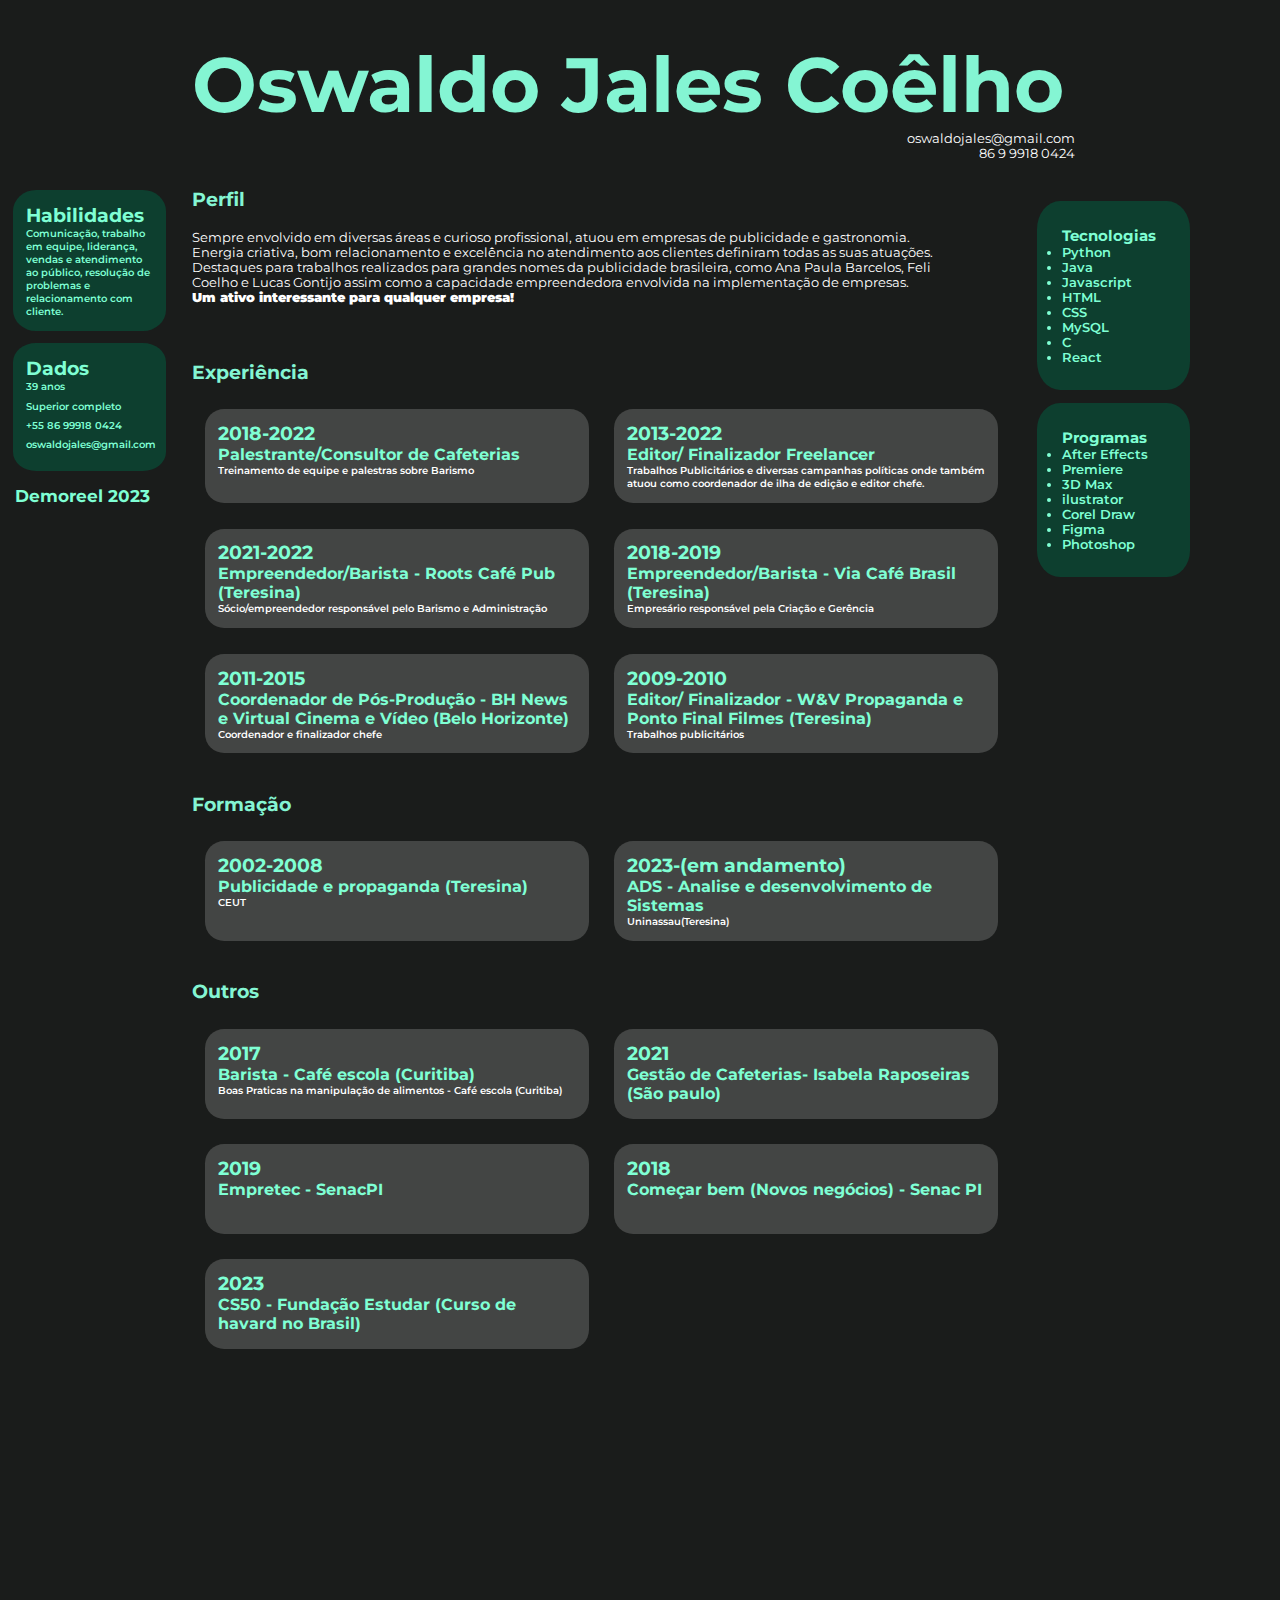
<file: v01/index.html>
<!DOCTYPE html>
<html lang="pt-BR">
<head>
    <meta charset="UTF-8">
    <meta name="viewport" content="width=device-width, initial-scale=1.0">
    <title>Oswaldo Jales</title>
    <link rel="stylesheet" href="style.css">
</head>
<body>

    <h1>Oswaldo Jales Coêlho</h1>
    <p id='email'>oswaldojales@gmail.com</p>
    <p id='celular'>86 9 9918 0424</p>

    <div id="perfil">
        <h2>Perfil</h2>
        <p>Sempre envolvido em diversas áreas e curioso profissional, atuou em empresas de
        publicidade e gastronomia.</p>
        <p>Energia criativa, bom relacionamento e excelência no
        atendimento aos clientes definiram todas as suas atuações. </p>
        <p>Destaques para trabalhos realizados para grandes nomes da publicidade brasileira, como Ana Paula Barcelos, Feli
        Coelho e Lucas Gontijo assim como a capacidade empreendedora envolvida na
        implementação de empresas. </p>
        <p id="destaque">Um ativo interessante para qualquer empresa!</p>
    </div>

    <section id="esquerda">
        <div id='habilidades'>
            <h4>Habilidades</h4>
            <p>Comunicação, trabalho em  equipe, liderança, vendas e atendimento ao público, resolução de problemas e relacionamento com cliente.</p>
        </div>

        <div id='dados'>
            <h4> Dados</h4>
            <p>39 anos</p>
            <p>Superior completo</p>
            <p>+55 86 99918 0424</p>
            <p>oswaldojales@gmail.com</p>
        </div>

        <h4 id="demoreel">Demoreel  2023</h4>
    </section>

    <section id="direita">


<div id="tecnologias">
    <h3>Tecnologias</h3>
    <ul>
        <li>Python</li>
        <li>Java</li>
        <li>Javascript</li>
        <li>HTML</li>
        <li>CSS</li>
        <li>MySQL</li>
        <li>C</li>
        <li>React</li>
    </ul>
</div>

<div id="programas">

    <h3>Programas</h3>
    <ul>
        <li>After Effects</li>
        <li>Premiere</li>
        <li>3D Max</li>
        <li>ilustrator</li>
        <li>Corel Draw</li>
        <li>Figma</li>
        <li>Photoshop</li>
    </ul>
    </div>

    </section>

    <main id="center">
        <h2 id="excelência">Experiência</h2>

    <div id="expositor">

        <article id="trabalhos">
            <h3>2018-2022</h3>
            <h4>Palestrante/Consultor de Cafeterias</h4>
            <p>Treinamento de equipe e palestras sobre Barismo</p>
        </article>

        <article id="trabalhos">
            <h3>2013-2022</h3>
            <h4>Editor/ Finalizador Freelancer</h4>
            <p>Trabalhos Publicitários e diversas campanhas políticas onde também atuou
            como coordenador de ilha de edição e editor chefe.</p>
        </article>

        <article id="trabalhos">
            <h3>2021-2022</h3>
            <h4>Empreendedor/Barista - Roots Café Pub (Teresina)</h4>
            <p>Sócio/empreendedor responsável pelo Barismo e Administração</p>
        </article>

        <article id="trabalhos">
            <h3>2018-2019</h3>
            <h4>Empreendedor/Barista - Via Café Brasil (Teresina)</h4>
            <p>Empresário responsável pela Criação e Gerência</p>
        </article>

        <article id="trabalhos">
            <h3> 2011-2015</h3>
            <h4>Coordenador de Pós-Produção - BH News e Virtual Cinema e Vídeo (Belo Horizonte)</h4>
            <p>Coordenador e finalizador chefe</p>
        </article>

        <article id="trabalhos">
            <h3>  2009-2010</h3>
            <h4>Editor/ Finalizador - W&V Propaganda e Ponto Final Filmes (Teresina)</h4>
            <p> Trabalhos publicitários</p>
        </article>

    </div>

    <h2 id="excelência">Formação</h2>

    <div id="expositor">

        <article id="trabalhos">
            <h3>2002-2008</h3>
            <h4>Publicidade e propaganda (Teresina)</h4>
            <p>CEUT </p>
        </article>

        <article id="trabalhos">
            <h3>2023-(em andamento)</h3>
            <h4>ADS - Analise e desenvolvimento de Sistemas</h4>
            <p>Uninassau(Teresina)</p>
        </article>

    </div>

</div>

<h2 id="excelência">Outros</h2>

<main id="expositor">

    <article id="trabalhos">
        <h3>2017</h3>
        <h4>Barista - Café escola (Curitiba)</h4>
        <p>Boas Praticas na manipulação de alimentos - Café escola (Curitiba)</p>
    </article>

    <article id="trabalhos">
        <h3> 2021</h3>
        <h4>Gestão de Cafeterias- Isabela Raposeiras (São paulo)</h4>
        <p></p>
    </article>

    <article id="trabalhos">
        <h3> 2019</h3>
        <h4>Empretec - SenacPI</h4>
        <p></p>
    </article>

    <article id="trabalhos">
        <h3>2018</h3>
        <h4>Começar bem (Novos negócios) - Senac PI</h4>
        <p></p>
    </article>

    <article id="trabalhos">
        <h3>2023</h3>
        <h4>CS50 - Fundação Estudar (Curso de havard no Brasil)</h4>
        <p></p>
    </article>

</div>


        
    </main>
    

</body>
</html>
</file>
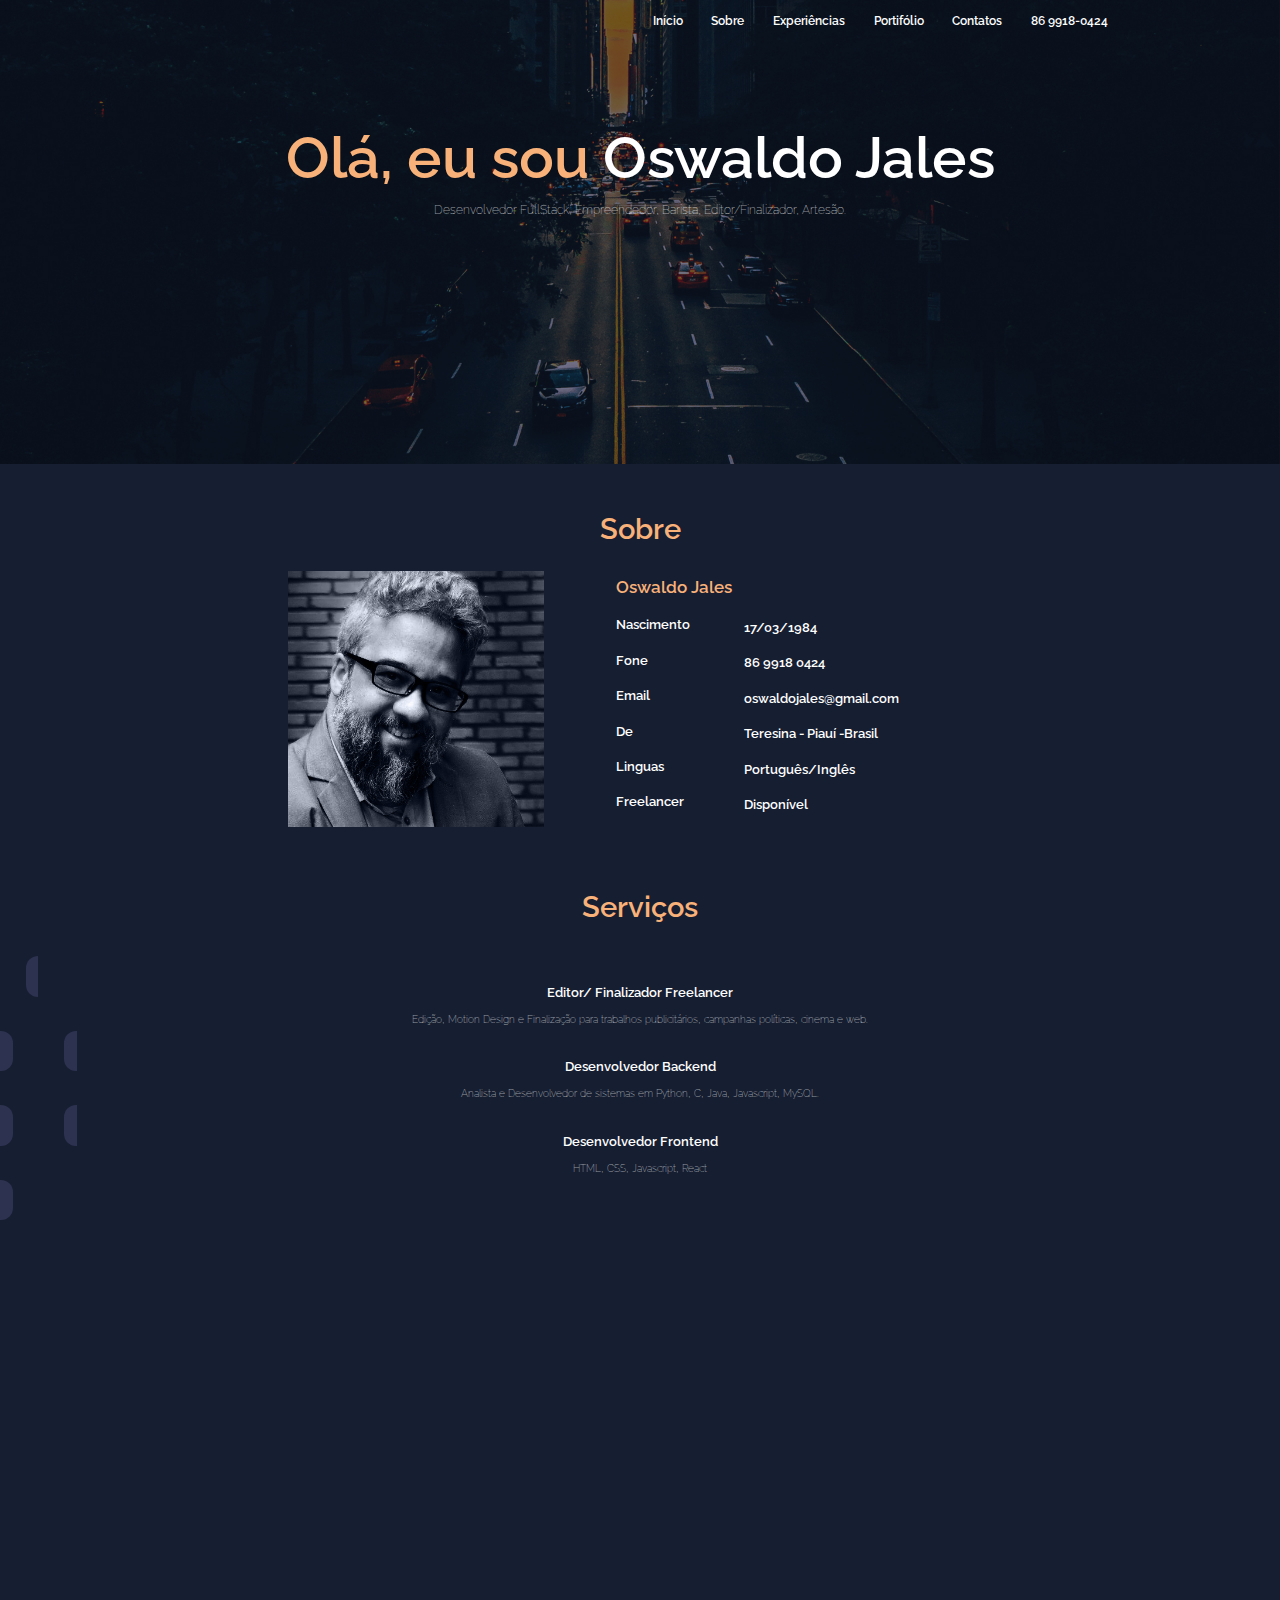
<file: v02/index.html>
<!DOCTYPE html>
<html lang="pt-br">
<head>
    <meta charset="UTF-8">
    <meta name="viewport" content="width=device-width, initial-scale=1.0">
    <title>Oswaldo Jales</title>
    <link rel="stylesheet" href="style.css">
</head>
<body>
<img src="imagens/top_image.jpg" alt="Cidade" id="imagemtopo">
<nav id="menu">
    <ul>
        <li>Início</li>
        <li>Sobre</li>
        <li>Experiências</li>
        <li>Portifólio</li>
        <li>Contatos</li>
        <li> 86 9918-0424</li>
    </ul>
</nav>

<header>
    <h1 id="amarelo">Olá, eu sou </h1>
    <h1>Oswaldo Jales</h1>
    <p>Desenvolvedor FullStack, Empreendedor, Barista, Editor/Finalizador, Artesão.</p>

</header>

<div id="sobre">
    <h2>Sobre</h2>

    <div id="fotooswaldo">
        <img src="imagens/oswaldo.jpg" alt="Oswaldo" id="imagemoswaldo">
    </div>

    <div>
        <ul id="perfilinfo">
            <li id="sobreoswaldo">Oswaldo Jales</li>
            <li>Nascimento</li>
            <li>Fone</li>
            <li>Email</li>
            <li>De</li>
            <li>Linguas</li>
            <li>Freelancer</li>
        </ul>
    </div>

    <div >
        <ul id="perfilinfo2">
            <li>17/03/1984</li>
            <li>86 9918 0424</li>
            <li>oswaldojales@gmail.com</li>
            <li>Teresina - Piauí -Brasil</li>
            <li>Português/Inglês</li>
            <li>Disponível</li>
        </ul>
    </div>
</div>

<div id="serviços">
    <h2>Serviços</h2>
    
    <div id="expositor">
        <article>
            <h4>Editor/ Finalizador Freelancer</h4>
            <p>Edição, Motion Design e Finalização para trabalhos publicitários, campanhas políticas, cinema e web.</p>
        </article>

        <article>
            <h4>Desenvolvedor Backend</h4>
            <p>Analista e Desenvolvedor de sistemas em Python, C, Java, Javascript, MySQL. </p>
        </article>

        <article>
            <h4>Desenvolvedor Frontend</h4>
            <p>HTML, CSS, Javascript, React</p>
        </article>
    </div>

</div>








</body>
</html>
</file>
<file: v01/style.css>
@import url('https://fonts.googleapis.com/css2?family=Montserrat:wght@300;700&display=swap');

*{
    margin: 0px;
    padding: 0px;
    border: 0px;
    font-family: 'Montserrat', sans-serif;
    box-sizing: border-box ;
}
body{
    background-color: rgb(26, 28, 27);;
}

h1{
    color: rgb(132, 245, 211);
    font-size: 6vmax;
    padding-left: 15vmax;
    padding-top: 3vmax;
    padding-bottom: 0px;
}

#email {
    color: rgb(255, 255, 255);
    text-align: right;
    font-size: 1vmax;
    padding-right: 16vmax;
    padding-top: 0px;

}

#celular {
    text-align: right;
    color: rgb(255, 255, 255);
    font-size: 1vmax;
    padding-right: 16vmax;
    padding-top: 0px;

}

#perfil {
    color: rgb(132, 245, 211);
    font-size: 1vmax;
    padding-left: 15vmax;
    padding-top: 2vmax;
}
#perfil h2{
    padding-bottom: 1.5vmax;

}

#perfil p{
    color: rgb(255, 255, 255);
    max-width: 60vmax;
}

#destaque {
    color: rgb(237, 246, 117);
    font-weight: 1000;
    font-size: 1vmax;
}

#esquerda {
    position: relative;
    max-width: 14vmax;
    top: -10vmax;
}

#direita {
    left: 80vmax;
    position: relative;
    max-width: 14vmax;
    top: -35vmax;
}

#center {
    position: relative;
    top: -55vmax;

}

#excelência {
    color: rgb(132, 245, 211);
    font-size: 1.5vmax;
    padding-left: 15vmax;
    padding-top: 2vmax;
}
#expositor{
    margin-left: 15vmax;
    margin-top: 1vmax;
    display: inline-flex;
    max-width: 80vmax;
    flex-wrap: wrap;
}

#trabalhos {
    background-color:rgb(67, 69, 68);
    color: aquamarine;
    margin: 1vmax;
    padding: 1vmax;
    border-radius: 1.5vmax;
    max-width: 15vmax;
    min-width: 30vmax;
    min-height: 7vmax;

}

#trabalhos p{
    color: white;
    font-size: 0.8vmax;
    font-weight: 600;
}


#habilidades {
    background-color: rgb(13, 63, 47);
    max-width: 13vmax;
    margin: 1vmax;
    padding: 1vmax;
    position: relative;
    border-radius: 15%;
}

#habilidades h4{
    color:aquamarine;
    font-size: 1.5vmax;
}

#habilidades p{
    color: aquamarine;
    font-size: 0.8vmax;
    font-weight: 600;
}

#dados {
    background-color: rgb(13, 63, 47);
    max-width: 13vmax;
    margin: 1vmax;
    padding: 1vmax;
    position: relative;
    border-radius: 15%;
}

#dados h4{
    color:aquamarine;
    font-size: 1.5vmax;
}

#dados p{
    color: aquamarine;
    font-size: 0.8vmax;
    font-weight: 600;
    padding-bottom: 0.5vmax;
}

#demoreel {
    color:aquamarine;
    font-size: 1.3vmax;
    margin: 1.2vmax;
    position: relative;
    border-radius: 15%;
}

#tecnologias {

    background-color: rgb(13, 63, 47);
    font-size: 1vmax;
    color: aquamarine;
    border: 2vmax;
    font-weight: 600;
    max-width: 13vmax;
    margin: 1vmax;
    padding: 2vmax;
    border-radius: 15%;

}

#programas {
    background-color: rgb(13, 63, 47);
    font-size: 1vmax;
    color: aquamarine;
    border: 2vmax;
    font-weight: 600;
    max-width: 13vmax;
    margin: 1vmax;
    padding: 2vmax;
    border-radius: 15%;

}
</file>
<file: v02/style.css>
@import url('https://fonts.googleapis.com/css2?family=Montserrat:wght@300;700&family=Raleway&display=swap');
@import url('https://fonts.googleapis.com/css2?family=Montserrat:wght@300;700&family=Raleway:ital,wght@0,100;0,400;1,300&display=swap');

*{
    margin: 0px;
    padding: 0px;
    border: 0px;
    font-family: 'Raleway', sans-serif;
    font-weight: 600;
    box-sizing: border-box ;
}

body{
    background-color: #161e31;
}

#menu{
    display: inline-block;
    color: white;
    align-items: center;
    float:none;
    list-style-type: none;
    font-size: 0.9vmax;
    padding-left: 50vmax;

}

#menu li{
    display: inline-block;
    padding: 1vmax;
    position: relative;
    top: -56.5vmax;
}

#imagemtopo {
    position: relative;
    max-width: 100vmax;
    top: -20vmax;
}

header{
    text-align: center;
    position: relative;
    color: white;
    top: -50vmax;
}

header h1{
    font-size: 4.5vmax;
    display: inline;

}
#amarelo {
    color: #f8b179;
}

header p{
    padding-top: 1vmax;
    font-size: 0.9vmax;
    font-weight: 100;
    color: white;

}

#sobre {
    text-align: center;
    position: relative;
    color: #f8b179;
    top: -27vmax;
    font-size: 1.5vmax;
    display: inline;
}

#sobre h2{
    padding-bottom: 2vmax;
}

#fotooswaldo {
    position: relative;
    left: 20vmax;
    max-width: 25vmax;
}

#imagemoswaldo {
    max-width: 20vmax;
}

#perfilinfo {
    position: relative;
    text-align: left;
    font-size: 1vmax;
    font-weight: 0;
    padding: 0.3vmax;
    color: white;
    top: -21vmax;
    left: 47vmax;
    text-decoration: none;
    list-style-type: none
}

#sobreoswaldo {
    font-size: 1.3vmax;
    color: #f8b179;
    padding-bottom: 0px;
}

#desenvolvedor_paragrafo {
    font-size: 0.8vmax;
    font-weight: 0;
}

#perfilinfo li{
    text-decoration: none;
    padding: 0.8vmax;
}

#perfilinfo2 {
    position: relative;
    text-align: left;
    font-size: 1vmax;
    font-weight: 0;
    padding: 0.3vmax;
    color: white;
    top: -38vmax;
    left: 57vmax;
    text-decoration: none;
    list-style-type: none
}

#perfilinfo2 li{
    text-decoration: none;
    padding: 0.8vmax;
}

#serviços {
    align-items: center;
    text-align: center;
    position: relative;
    display: inline-block;
    display: inline;
    color: #f8b179;
    top: -60vmax;
    font-size: 1.5vmax;

}

#expositor {
    display: inline-block;
    display: inline;
    position: relative;
}


#serviços h2{
    padding-bottom: 3vmax;
}

#serviços article{
    display: inline-block;
    display: inline;
    align-items: center;
    position: relative;
    max-width: 20vmax;
    min-width: 20vmax;
    min-height: 8vmax;
    margin: 2vmax;
    padding: 1vmax;
    background-color: #2d3250;
    border-radius: 1vmax;
    color: white;
    font-size: 1.0vmax;

}

#serviços p{
    padding: 1vmax;
    font-size: 0.8vmax;
    font-weight: 100;

}
</file>
